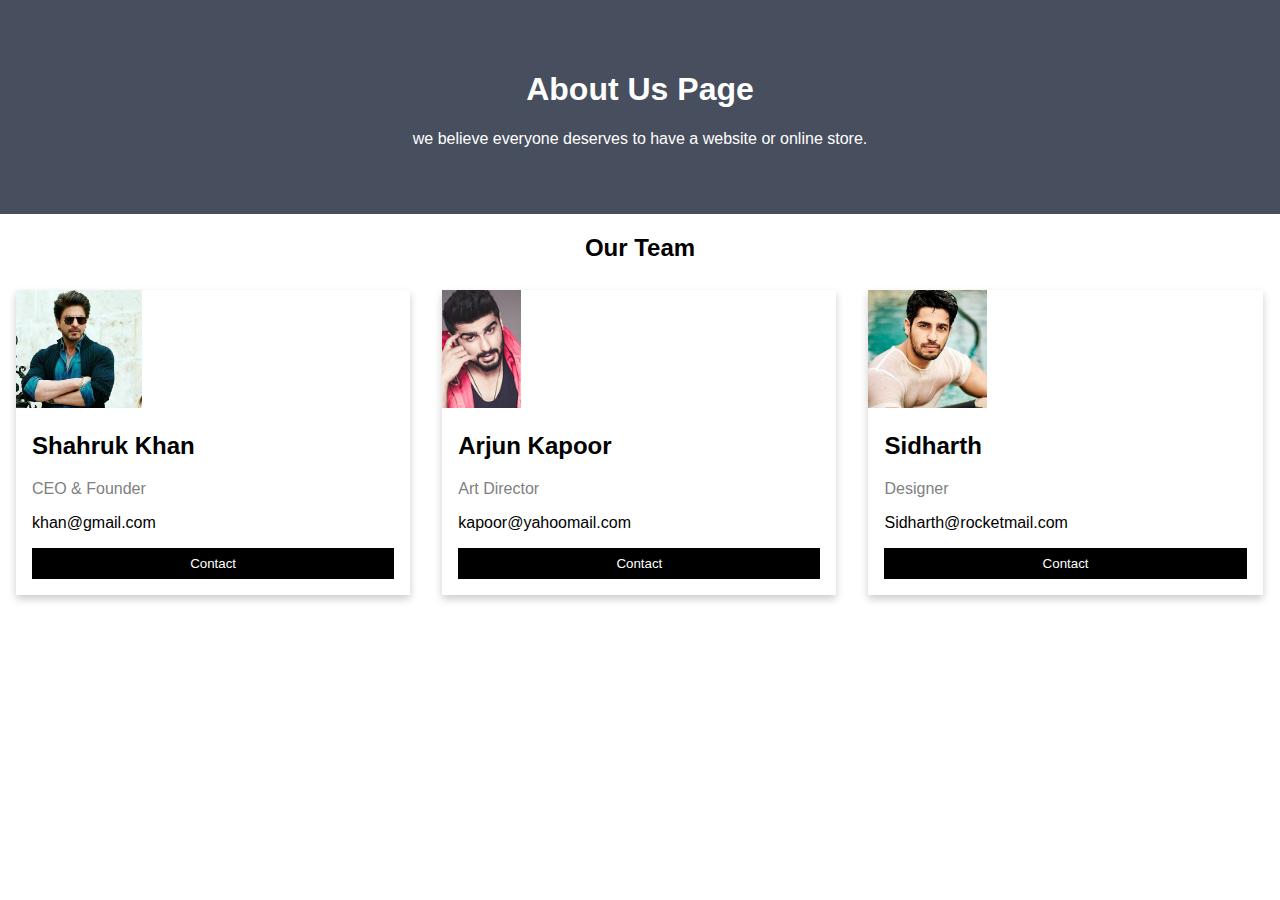
<file: about.html>
<!DOCTYPE html>
<html>
<head>
<meta name="viewport" content="width=device-width, initial-scale=1">
<style>
body {
  font-family: Arial, Helvetica, sans-serif;
  margin: 0;
}

html {
  box-sizing: border-box;
}

*, *:before, *:after {
  box-sizing: inherit;
}

.column {
  float: left;
  width: 33.3%;
  margin-bottom: 16px;
  padding: 0 8px;
}

.card {
  box-shadow: 0 4px 8px 0 rgba(0, 0, 0, 0.2);
  margin: 8px;
}

.about-section {
  padding: 50px;
  text-align: center;
  background-color: #474e5d;
  color: white;
}

.container {
  padding: 0 16px;
}

.container::after, .row::after {
  content: "";
  clear: both;
  display: table;
}

.title {
  color: grey;
}

.button {
  border: none;
  outline: 0;
  display: inline-block;
  padding: 8px;
  color: white;
  background-color: #000;
  text-align: center;
  cursor: pointer;
  width: 100%;
}

.button:hover {
  background-color: #555;
}

@media screen and (max-width: 650px) {
  .column {
    width: 100%;
    display: block;
  }
}
</style>
</head>
<body>

<div class="about-section">
  <h1>About Us Page</h1>
  <p>we believe everyone deserves to have a website or online store.</p>
  
</div>

<h2 style="text-align:center">Our Team</h2>
<div class="row">
  <div class="column">
    <div class="card">
      <img src="image/act3.jpg" alt="Shahruk Khan" style="width:32%">
      <div class="container">
        <h2>Shahruk Khan</h2>
        <p class="title">CEO & Founder</p>
        <p>khan@gmail.com</p>
        <p><button class="button">Contact</button></p>
      </div>
    </div>
  </div>

  <div class="column">
    <div class="card">
      <img src="image/act2.jpg" alt="Arjun Kapoor" style="width:20%">
      <div class="container">
        <h2>Arjun Kapoor</h2>
        <p class="title">Art Director</p>
        <p>kapoor@yahoomail.com</p>
        <p><button class="button">Contact</button></p>
      </div>
    </div>
  </div>
  
  <div class="column">
    <div class="card">
      <img src="image/act1.jpg" alt="Sidharth" style="width:30%">
      <div class="container">
        <h2>Sidharth</h2>
        <p class="title">Designer</p>
        
        <p>Sidharth@rocketmail.com</p>
        <p><button class="button">Contact</button></p>
      </div>
    </div>
  </div>
</div>

</body>
</html>
</file>
